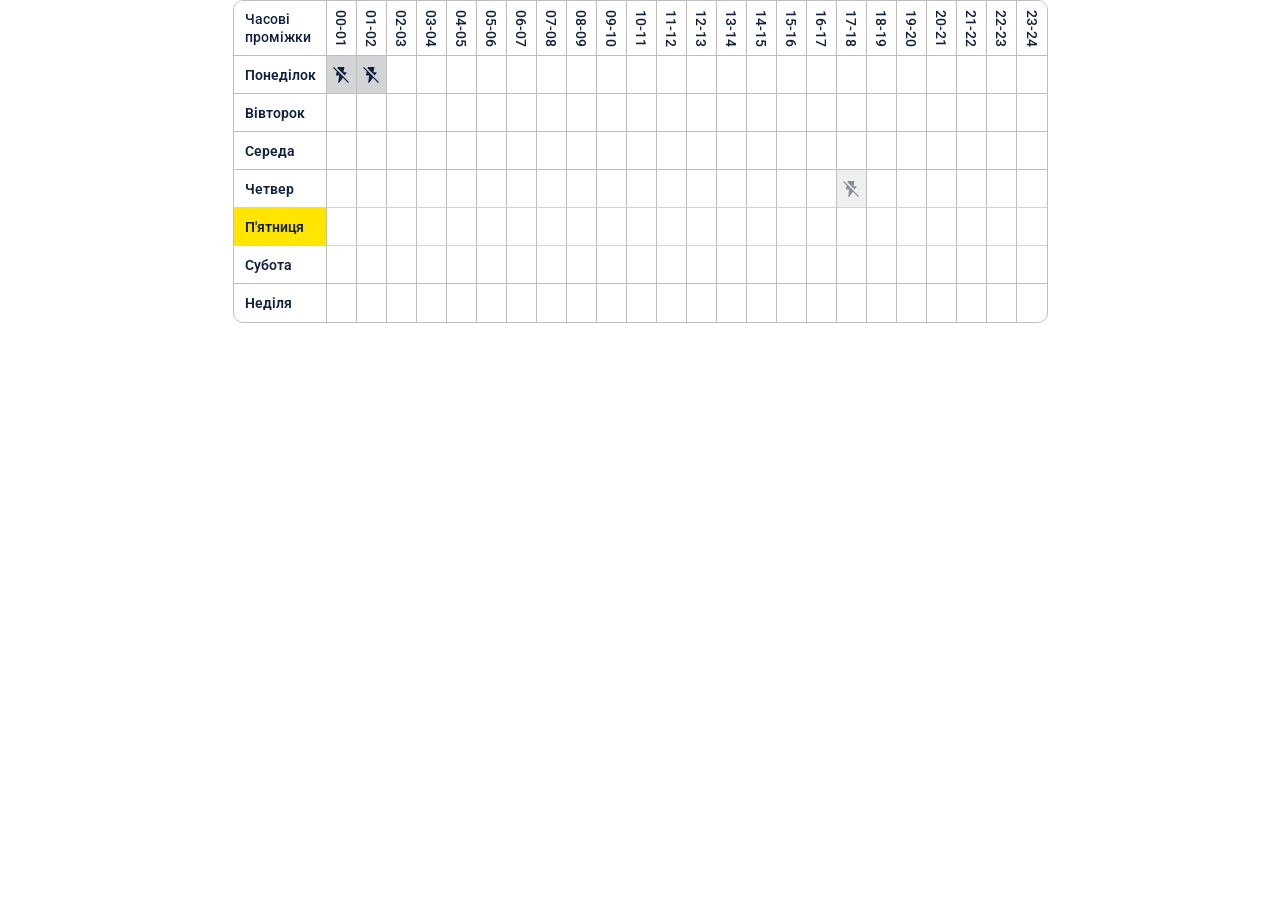
<file: index.html>
<!DOCTYPE html>
<html lang="en">
<head>
    <meta charset="UTF-8">
    <meta name="viewport" content="width=device-width, initial-scale=1.0">
    <link rel="preconnect" href="https://fonts.googleapis.com">
    <link rel="preconnect" href="https://fonts.gstatic.com" crossorigin>
    <link href="https://fonts.googleapis.com/css2?family=Google+Sans:ital,opsz,wght@0,17..18,400..700;1,17..18,400..700&family=Roboto:ital,wght@0,100..900;1,100..900&display=swap" rel="stylesheet">
    <link href="./table.css" rel="stylesheet">
    <title>table</title>
</head>
<body>
<section class="discon_schedule schedule-desktop">
    <div class="discon-schedule-interact notranslate" translate="no">
        <div class="discon-schedule-table active" tabindex="100">
            <table>
                <thead>
                    <tr><th colspan="2"><div class="head-time">Часові<br>проміжки</div></th>
                        <th scope="col" id="3001"><div>00-01</div></th>
                        <th scope="col" id="3002"><div>01-02</div></th>
                        <th scope="col" id="3003"><div>02-03</div></th>
                        <th scope="col" id="3004"><div>03-04</div></th>
                        <th scope="col" id="3005"><div>04-05</div></th>
                        <th scope="col" id="3006"><div>05-06</div></th>
                        <th scope="col" id="3007"><div>06-07</div></th>
                        <th scope="col" id="3008"><div>07-08</div></th>
                        <th scope="col" id="3009"><div>08-09</div></th>
                        <th scope="col" id="3010"><div>09-10</div></th>
                        <th scope="col" id="3011"><div>10-11</div></th>
                        <th scope="col" id="3012"><div>11-12</div></th>
                        <th scope="col" id="3013"><div>12-13</div></th>
                        <th scope="col" id="3014"><div>13-14</div></th>
                        <th scope="col" id="3015"><div>14-15</div></th>
                        <th scope="col" id="3016"><div>15-16</div></th>
                        <th scope="col" id="3017"><div>16-17</div></th>
                        <th scope="col" id="3018"><div>17-18</div></th>
                        <th scope="col" id="3019"><div>18-19</div></th>
                        <th scope="col" id="3020"><div>19-20</div></th>
                        <th scope="col" id="3021"><div>20-21</div></th>
                        <th scope="col" id="3022"><div>21-22</div></th>
                        <th scope="col" id="3023"><div>22-23</div></th>
                        <th scope="col" id="3024"><div>23-24</div></th>
                    </tr>
                </thead>
                <tbody>
                    <tr id="1001">
                        <td colspan="2" id="2001"><div>Понеділок</div></td>
                        <td id="1"></td>
                        <td id="2"></td>
                        <td id="3"></td>
                        <td id="4"></td>
                        <td id="5"></td>
                        <td id="6"></td>
                        <td id="7"></td>
                        <td id="8"></td>
                        <td id="9"></td>
                        <td id="10"></td>
                        <td id="11"></td>
                        <td id="12"></td>
                        <td id="13"></td>
                        <td id="14"></td>
                        <td id="15"></td>
                        <td id="16"></td>
                        <td id="17"></td>
                        <td id="18"></td>
                        <td id="19"></td>
                        <td id="20"></td>
                        <td id="21"></td>
                        <td id="22"></td>
                        <td id="23"></td>
                        <td id="24"></td>
                    </tr>
                    <tr id="1002">
                        <td colspan="2" id="2002"><div>Вівторок</div></td>
                        <td id="25"></td>
                        <td id="26"></td>
                        <td id="27"></td>
                        <td id="28"></td>
                        <td id="29"></td>
                        <td id="30"></td>
                        <td id="31"></td>
                        <td id="32"></td>
                        <td id="33"></td>
                        <td id="34"></td>
                        <td id="35"></td>
                        <td id="36"></td>
                        <td id="37"></td>
                        <td id="38"></td>
                        <td id="39"></td>
                        <td id="40"></td>
                        <td id="41"></td>
                        <td id="42"></td>
                        <td id="43"></td>
                        <td id="44"></td>
                        <td id="45"></td>
                        <td id="46"></td>
                        <td id="47"></td>
                        <td id="48"></td>
                    </tr>
                    <tr id="1003">
                        <td colspan="2" id="2003"><div>Середа</div></td>
                        <td id="49"></td>
                        <td id="50"></td>
                        <td id="51"></td>
                        <td id="52"></td>
                        <td id="53"></td>
                        <td id="54"></td>
                        <td id="55"></td>
                        <td id="56"></td>
                        <td id="57"></td>
                        <td id="58"></td>
                        <td id="59"></td>
                        <td id="60"></td>
                        <td id="61"></td>
                        <td id="62"></td>
                        <td id="63"></td>
                        <td id="64"></td>
                        <td id="65"></td>
                        <td id="66"></td>
                        <td id="67"></td>
                        <td id="68"></td>
                        <td id="69"></td>
                        <td id="70"></td>
                        <td id="71"></td>
                        <td id="72"></td>
                    </tr>
                    <tr id="1004">
                        <td colspan="2" id="2004"><div>Четвер</div></td>
                        <td id="73"></td>
                        <td id="74"></td>
                        <td id="75"></td>
                        <td id="76"></td>
                        <td id="77"></td>
                        <td id="78"></td>
                        <td id="79"></td>
                        <td id="80"></td>
                        <td id="81"></td>
                        <td id="82"></td>
                        <td id="83"></td>
                        <td id="84"></td>
                        <td id="85"></td>
                        <td id="86"></td>
                        <td id="87"></td>
                        <td id="88"></td>
                        <td id="89"></td>
                        <td id="90"></td>
                        <td id="91"></td>
                        <td id="92"></td>
                        <td id="93"></td>
                        <td id="94"></td>
                        <td id="95"></td>
                        <td id="96"></td>
                    </tr>
                    <tr id="1005">
                        <td colspan="2" id="2005"><div>П'ятниця</div></td>
                        <td id="97"></td>
                        <td id="98"></td>
                        <td id="99"></td>
                        <td id="100"></td>
                        <td id="101"></td>
                        <td id="102"></td>
                        <td id="103"></td>
                        <td id="104"></td>
                        <td id="105"></td>
                        <td id="106"></td>
                        <td id="107"></td>
                        <td id="108"></td>
                        <td id="109"></td>
                        <td id="110"></td>
                        <td id="111"></td>
                        <td id="112"></td>
                        <td id="113"></td>
                        <td id="114"></td>
                        <td id="115"></td>
                        <td id="116"></td>
                        <td id="117"></td>
                        <td id="118"></td>
                        <td id="119"></td>
                        <td id="120"></td>
                    </tr>
                    <tr id="1006">
                        <td colspan="2" id="2006"><div>Субота</div></td>
                        <td id="121"></td>
                        <td id="122"></td>
                        <td id="123"></td>
                        <td id="124"></td>
                        <td id="125"></td>
                        <td id="126"></td>
                        <td id="127"></td>
                        <td id="128"></td>
                        <td id="129"></td>
                        <td id="130"></td>
                        <td id="131"></td>
                        <td id="132"></td>
                        <td id="133"></td>
                        <td id="134"></td>
                        <td id="135"></td>
                        <td id="136"></td>
                        <td id="137"></td>
                        <td id="138"></td>
                        <td id="139"></td>
                        <td id="140"></td>
                        <td id="141"></td>
                        <td id="142"></td>
                        <td id="143"></td>
                        <td id="144"></td>
                    </tr>
                    <tr id="1007">
                        <td colspan="2" id="2007"><div>Неділя</div></td>
                        <td id="145"></td>
                        <td id="146"></td>
                        <td id="147"></td>
                        <td id="148"></td>
                        <td id="149"></td>
                        <td id="150"></td>
                        <td id="151"></td>
                        <td id="152"></td>
                        <td id="153"></td>
                        <td id="154"></td>
                        <td id="155"></td>
                        <td id="156"></td>
                        <td id="157"></td>
                        <td id="158"></td>
                        <td id="159"></td>
                        <td id="160"></td>
                        <td id="161"></td>
                        <td id="162"></td>
                        <td id="163"></td>
                        <td id="164"></td>
                        <td id="165"></td>
                        <td id="166"></td>
                        <td id="167"></td>
                        <td id="168"></td>
                    </tr>
                </tbody>
            </table>
        </div>
        <script src="./snake.js"></script>
        <script src="./day.js"></script>
    </body>
</html>
</file>
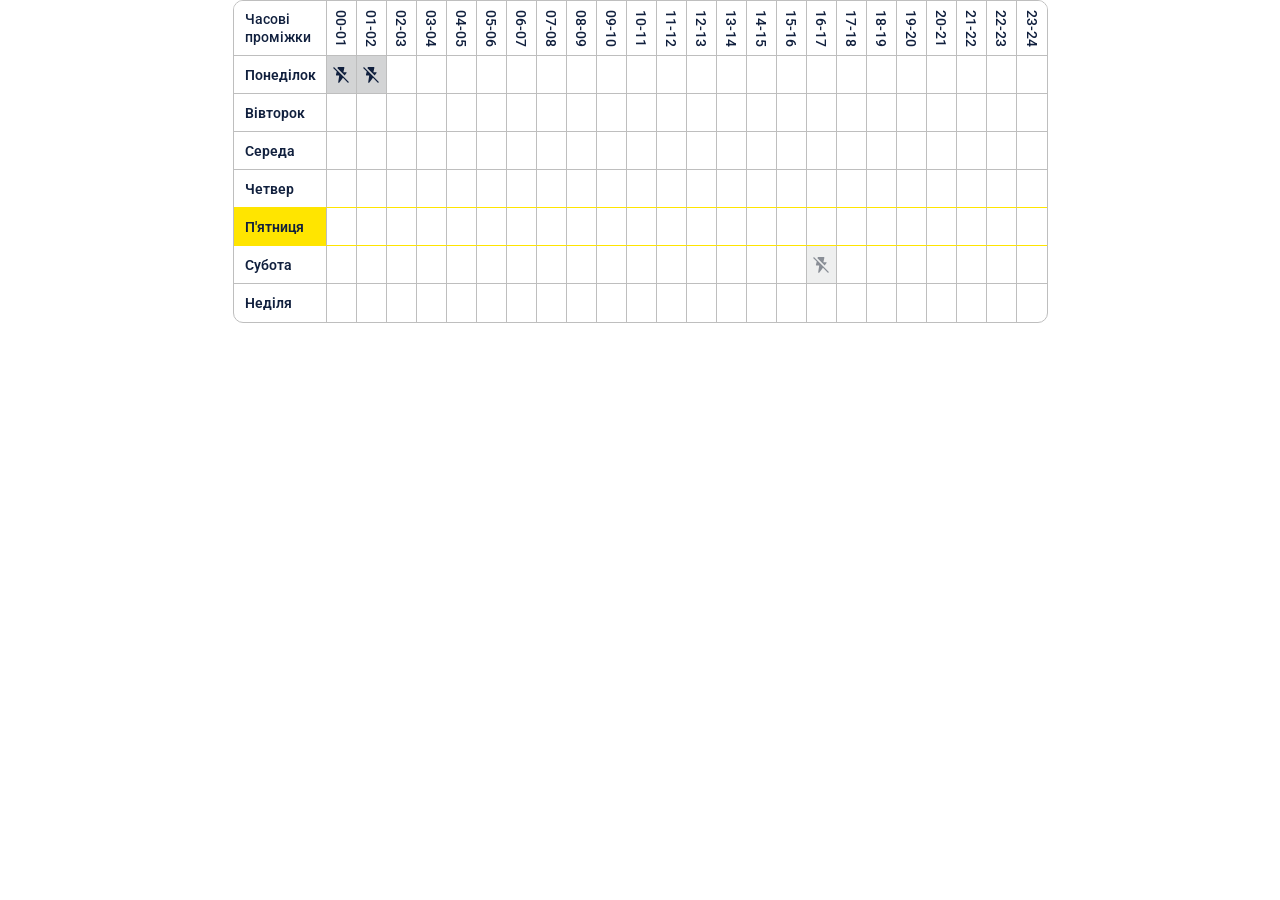
<file: widget/index.html>
<!DOCTYPE html>
<html lang="en">
<head>
    <meta charset="UTF-8">
    <meta name="viewport" content="width=device-width, initial-scale=1.0">
    <link rel="preconnect" href="https://fonts.googleapis.com">
    <link rel="preconnect" href="https://fonts.gstatic.com" crossorigin>
    <link href="https://fonts.googleapis.com/css2?family=Google+Sans:ital,opsz,wght@0,17..18,400..700;1,17..18,400..700&family=Roboto:ital,wght@0,100..900;1,100..900&display=swap" rel="stylesheet">
    <link href="./table.css" rel="stylesheet">
    <title>table</title>
</head>
<body>
<section class="discon_schedule schedule-desktop">
    <div class="discon-schedule-interact notranslate" translate="no">
        <div class="discon-schedule-table active" tabindex="100">
            <table>
                <thead>
                    <tr><th colspan="2"><div class="head-time">Часові<br>проміжки</div></th>
                        <th scope="col" id="3001"><div>00-01</div></th>
                        <th scope="col" id="3002"><div>01-02</div></th>
                        <th scope="col" id="3003"><div>02-03</div></th>
                        <th scope="col" id="3004"><div>03-04</div></th>
                        <th scope="col" id="3005"><div>04-05</div></th>
                        <th scope="col" id="3006"><div>05-06</div></th>
                        <th scope="col" id="3007"><div>06-07</div></th>
                        <th scope="col" id="3008"><div>07-08</div></th>
                        <th scope="col" id="3009"><div>08-09</div></th>
                        <th scope="col" id="3010"><div>09-10</div></th>
                        <th scope="col" id="3011"><div>10-11</div></th>
                        <th scope="col" id="3012"><div>11-12</div></th>
                        <th scope="col" id="3013"><div>12-13</div></th>
                        <th scope="col" id="3014"><div>13-14</div></th>
                        <th scope="col" id="3015"><div>14-15</div></th>
                        <th scope="col" id="3016"><div>15-16</div></th>
                        <th scope="col" id="3017"><div>16-17</div></th>
                        <th scope="col" id="3018"><div>17-18</div></th>
                        <th scope="col" id="3019"><div>18-19</div></th>
                        <th scope="col" id="3020"><div>19-20</div></th>
                        <th scope="col" id="3021"><div>20-21</div></th>
                        <th scope="col" id="3022"><div>21-22</div></th>
                        <th scope="col" id="3023"><div>22-23</div></th>
                        <th scope="col" id="3024"><div>23-24</div></th>
                    </tr>
                </thead>
                <tbody>
                    <tr id="1001">
                        <td colspan="2" id="2001"><div>Понеділок</div></td>
                        <td id="1"></td>
                        <td id="2"></td>
                        <td id="3"></td>
                        <td id="4"></td>
                        <td id="5"></td>
                        <td id="6"></td>
                        <td id="7"></td>
                        <td id="8"></td>
                        <td id="9"></td>
                        <td id="10"></td>
                        <td id="11"></td>
                        <td id="12"></td>
                        <td id="13"></td>
                        <td id="14"></td>
                        <td id="15"></td>
                        <td id="16"></td>
                        <td id="17"></td>
                        <td id="18"></td>
                        <td id="19"></td>
                        <td id="20"></td>
                        <td id="21"></td>
                        <td id="22"></td>
                        <td id="23"></td>
                        <td id="24"></td>
                    </tr>
                    <tr id="1002">
                        <td colspan="2" id="2002"><div>Вівторок</div></td>
                        <td id="25"></td>
                        <td id="26"></td>
                        <td id="27"></td>
                        <td id="28"></td>
                        <td id="29"></td>
                        <td id="30"></td>
                        <td id="31"></td>
                        <td id="32"></td>
                        <td id="33"></td>
                        <td id="34"></td>
                        <td id="35"></td>
                        <td id="36"></td>
                        <td id="37"></td>
                        <td id="38"></td>
                        <td id="39"></td>
                        <td id="40"></td>
                        <td id="41"></td>
                        <td id="42"></td>
                        <td id="43"></td>
                        <td id="44"></td>
                        <td id="45"></td>
                        <td id="46"></td>
                        <td id="47"></td>
                        <td id="48"></td>
                    </tr>
                    <tr id="1003">
                        <td colspan="2" id="2003"><div>Середа</div></td>
                        <td id="49"></td>
                        <td id="50"></td>
                        <td id="51"></td>
                        <td id="52"></td>
                        <td id="53"></td>
                        <td id="54"></td>
                        <td id="55"></td>
                        <td id="56"></td>
                        <td id="57"></td>
                        <td id="58"></td>
                        <td id="59"></td>
                        <td id="60"></td>
                        <td id="61"></td>
                        <td id="62"></td>
                        <td id="63"></td>
                        <td id="64"></td>
                        <td id="65"></td>
                        <td id="66"></td>
                        <td id="67"></td>
                        <td id="68"></td>
                        <td id="69"></td>
                        <td id="70"></td>
                        <td id="71"></td>
                        <td id="72"></td>
                    </tr>
                    <tr id="1004">
                        <td colspan="2" id="2004"><div>Четвер</div></td>
                        <td id="73"></td>
                        <td id="74"></td>
                        <td id="75"></td>
                        <td id="76"></td>
                        <td id="77"></td>
                        <td id="78"></td>
                        <td id="79"></td>
                        <td id="80"></td>
                        <td id="81"></td>
                        <td id="82"></td>
                        <td id="83"></td>
                        <td id="84"></td>
                        <td id="85"></td>
                        <td id="86"></td>
                        <td id="87"></td>
                        <td id="88"></td>
                        <td id="89"></td>
                        <td id="90"></td>
                        <td id="91"></td>
                        <td id="92"></td>
                        <td id="93"></td>
                        <td id="94"></td>
                        <td id="95"></td>
                        <td id="96"></td>
                    </tr>
                    <tr id="1005">
                        <td colspan="2" id="2005"><div>П'ятниця</div></td>
                        <td id="97"></td>
                        <td id="98"></td>
                        <td id="99"></td>
                        <td id="100"></td>
                        <td id="101"></td>
                        <td id="102"></td>
                        <td id="103"></td>
                        <td id="104"></td>
                        <td id="105"></td>
                        <td id="106"></td>
                        <td id="107"></td>
                        <td id="108"></td>
                        <td id="109"></td>
                        <td id="110"></td>
                        <td id="111"></td>
                        <td id="112"></td>
                        <td id="113"></td>
                        <td id="114"></td>
                        <td id="115"></td>
                        <td id="116"></td>
                        <td id="117"></td>
                        <td id="118"></td>
                        <td id="119"></td>
                        <td id="120"></td>
                    </tr>
                    <tr id="1006">
                        <td colspan="2" id="2006"><div>Субота</div></td>
                        <td id="121"></td>
                        <td id="122"></td>
                        <td id="123"></td>
                        <td id="124"></td>
                        <td id="125"></td>
                        <td id="126"></td>
                        <td id="127"></td>
                        <td id="128"></td>
                        <td id="129"></td>
                        <td id="130"></td>
                        <td id="131"></td>
                        <td id="132"></td>
                        <td id="133"></td>
                        <td id="134"></td>
                        <td id="135"></td>
                        <td id="136"></td>
                        <td id="137"></td>
                        <td id="138"></td>
                        <td id="139"></td>
                        <td id="140"></td>
                        <td id="141"></td>
                        <td id="142"></td>
                        <td id="143"></td>
                        <td id="144"></td>
                    </tr>
                    <tr id="1007">
                        <td colspan="2" id="2007"><div>Неділя</div></td>
                        <td id="145"></td>
                        <td id="146"></td>
                        <td id="147"></td>
                        <td id="148"></td>
                        <td id="149"></td>
                        <td id="150"></td>
                        <td id="151"></td>
                        <td id="152"></td>
                        <td id="153"></td>
                        <td id="154"></td>
                        <td id="155"></td>
                        <td id="156"></td>
                        <td id="157"></td>
                        <td id="158"></td>
                        <td id="159"></td>
                        <td id="160"></td>
                        <td id="161"></td>
                        <td id="162"></td>
                        <td id="163"></td>
                        <td id="164"></td>
                        <td id="165"></td>
                        <td id="166"></td>
                        <td id="167"></td>
                        <td id="168"></td>
                    </tr>
                </tbody>
            </table>
        </div>
        <script src="./snake.js"></script>
        <script src="./day.js"></script>
        <!-- created by FadelyLab -->
    </body>
</html>
</file>
<file: table.css>
body {
    margin: 0
}

table {
    border-collapse: collapse;
    border-spacing: 0;
    width: 100%;
    border-radius: 10px 10px 0 0
}

body,html {
    height: 100%;
    font-family: "Roboto-Regular",Arial,sans-serif;
    font-size: 17px;
    line-height: 1.3;
    color: #5a636b
}

body.overflow-hidden,table {
    overflow: hidden
}

* {
    -webkit-box-sizing: border-box;
    box-sizing: border-box
}

section.discon_schedule .discon-schedule-interact {
    margin-left: 35px;
    max-width: 815px;
    width: 815px
}

section.discon_schedule .discon-schedule-interact .discon-fact-table table,section.discon_schedule .discon-schedule-interact .discon-schedule-table table {
    min-width: 280px;
    border: 1px solid #bebebe;
    border-collapse: inherit;
    border-radius: 10px!important
}

section.discon_schedule .discon-schedule-interact .discon-fact-table table td[colspan="2"],section.discon_schedule .discon-schedule-interact .discon-fact-table table th[colspan="2"],section.discon_schedule .discon-schedule-interact .discon-schedule-table table td[colspan="2"],section.discon_schedule .discon-schedule-interact .discon-schedule-table table th[colspan="2"] {
    width: 92px;
    padding: 9px 11px
}

section.discon_schedule .discon-schedule-interact .discon-fact-table table td[colspan="2"] div,section.discon_schedule .discon-schedule-interact .discon-fact-table table th[colspan="2"] div,section.discon_schedule .discon-schedule-interact .discon-schedule-table table td[colspan="2"] div,section.discon_schedule .discon-schedule-interact .discon-schedule-table table th[colspan="2"] div {
    width: -webkit-max-content;
    width: -moz-max-content;
    width: max-content;
    display: inline-block
}

@media (max-width: 845px) {
    section.discon_schedule .discon-schedule-interact .discon-fact-table table td[colspan="2"],section.discon_schedule .discon-schedule-interact .discon-fact-table table th[colspan="2"],section.discon_schedule .discon-schedule-interact .discon-schedule-table table td[colspan="2"],section.discon_schedule .discon-schedule-interact .discon-schedule-table table th[colspan="2"] {
        padding:7px;
        width: 55px;
        font-size: 12px
    }
}

section.discon_schedule .discon-schedule-interact .discon-fact-table table td,section.discon_schedule .discon-schedule-interact .discon-schedule-table table td {
    border-right: 1px solid #bebebe;
    height: 38px!important;
    padding: 11px 7px;
    font-size: 14px;
    font-weight: 700
}

section.discon_schedule .discon-schedule-interact .discon-fact-table table td:last-child,section.discon_schedule .discon-schedule-interact .discon-schedule-table table td:last-child {
    border-right: none;
    height: 30px!important
}

section.discon_schedule .discon-schedule-interact .discon-fact-table table th,section.discon_schedule .discon-schedule-interact .discon-schedule-table table th {
    border-left: 0;
    border-top: 0;
    border-right: 1px solid #bebebe;
    border-bottom: 1px solid #bebebe
}

section.discon_schedule .discon-schedule-interact .discon-fact-table table tbody tr td.yesterday-cell+td:last-child,section.discon_schedule .discon-schedule-interact .discon-fact-table table th:last-child,section.discon_schedule .discon-schedule-interact .discon-schedule-table table tbody tr td.yesterday-cell+td:last-child,section.discon_schedule .discon-schedule-interact .discon-schedule-table table th:last-child {
    border-right: none!important
}

section.discon_schedule .discon-schedule-interact .discon-fact-table table thead tr th,section.discon_schedule .discon-schedule-interact .discon-schedule-table table thead tr th {
    background-color: #fff!important;
    font-family: "Roboto",serif;
    font-size: 14px;
    vertical-align: middle;
    font-weight: 500;
    text-align: left;
    color: #11203e;
    max-width: 30px;
    padding: 0
}

section.discon_schedule .discon-schedule-interact .discon-fact-table table thead tr th div,section.discon_schedule .discon-schedule-interact .discon-schedule-table table thead tr th div {
    display: -webkit-box;
    display: -ms-flexbox;
    display: flex;
    -webkit-box-align: center;
    -ms-flex-align: center;
    align-items: center;
    width: 100%;
    -webkit-writing-mode: vertical-rl;
    -ms-writing-mode: tb-rl;
    writing-mode: vertical-rl;
    -webkit-box-pack: center;
    -ms-flex-pack: center;
    justify-content: center
}

@media (max-width: 845px) {
    section.discon_schedule .discon-schedule-interact .discon-fact-table table thead tr th div,section.discon_schedule .discon-schedule-interact .discon-schedule-table table thead tr th div {
        -webkit-writing-mode:initial;
        -ms-writing-mode: initial;
        writing-mode: initial
    }
}

section.discon_schedule .discon-schedule-interact .discon-fact-table table thead tr th[colspan],section.discon_schedule .discon-schedule-interact .discon-schedule-table table thead tr th[colspan] {
    max-width: 92px;
    border-left: 0!important;
    font-weight: 500
}

@media (max-width: 845px) {
    section.discon_schedule .discon-schedule-interact .discon-fact-table table thead tr th,section.discon_schedule .discon-schedule-interact .discon-schedule-table table thead tr th {
        font-size:12px;
        width: 92px
    }

    section.discon_schedule .discon-schedule-interact .discon-fact-table table thead tr,section.discon_schedule .discon-schedule-interact .discon-schedule-table table thead tr {
        height: 40px
    }
}

section.discon_schedule .discon-schedule-interact .discon-fact-table table .head-time,section.discon_schedule .discon-schedule-interact .discon-schedule-table table .head-time {
    -webkit-writing-mode: horizontal-tb;
    -ms-writing-mode: lr-tb;
    writing-mode: horizontal-tb
}

@media (max-width: 845px) {
    section.discon_schedule .discon-schedule-interact .discon-fact-table table .head-time,section.discon_schedule .discon-schedule-interact .discon-schedule-table table .head-time {
        -webkit-box-align:center;
        -ms-flex-align: center;
        align-items: center;
        width: 100%!important;
        display: -webkit-box!important;
        display: -ms-flexbox!important;
        display: flex!important
    }
}

section.discon_schedule .discon-schedule-interact .discon-fact-table table tbody tr td,section.discon_schedule .discon-schedule-interact .discon-schedule-table table tbody tr td {
    font-family: "Roboto",serif;
    font-size: 14px;
    font-weight: 500;
    vertical-align: middle;
    text-align: center;
    color: #001018;
    width: 92px!important;
    max-width: 30px;
    border-bottom: 1px solid #bebebe
}

section.discon_schedule .discon-schedule-interact .discon-fact-table table tbody tr td[colspan],section.discon_schedule .discon-schedule-interact .discon-schedule-table table tbody tr td[colspan] {
    max-width: 92px;
    text-align: left;
    min-width: 70px;
    color: #11203e
}

@media (max-width: 845px) {
    section.discon_schedule .discon-schedule-interact .discon-fact-table table tbody tr td[colspan],section.discon_schedule .discon-schedule-interact .discon-schedule-table table tbody tr td[colspan] {
        text-align:center
    }
}

@media (max-width: 845px) {
    section.discon_schedule .discon-schedule-interact .discon-fact-table table tbody tr td,section.discon_schedule .discon-schedule-interact .discon-schedule-table table tbody tr td {
        line-height:12px;
        max-width: 92px;
        height: 30px!important
    }
}

section.discon_schedule .discon-schedule-interact .discon-fact-table table tbody tr td.current-day,section.discon_schedule .discon-schedule-interact .discon-schedule-table table tbody tr td.current-day {
    background-color: #ffe500
}

section.discon_schedule .discon-schedule-interact .discon-fact-table table tbody tr.yesterday-row td,section.discon_schedule .discon-schedule-interact .discon-fact-table table tbody tr.yesterday-row+tr td,section.discon_schedule .discon-schedule-interact .discon-schedule-table table tbody tr.yesterday-row td,section.discon_schedule .discon-schedule-interact .discon-schedule-table table tbody tr.yesterday-row+tr td {
    border-bottom: 1px solid #ffe500
}

section.discon_schedule .discon-schedule-interact .discon-fact-table table tbody tr.monday-row td,section.discon_schedule .discon-schedule-interact .discon-schedule-table table tbody tr.monday-row td {
    border-bottom: 1px solid #ffe500!important
}
section.discon_schedule .discon-schedule-interact .discon-fact-table table thead tr th.monday-th-day,section.discon_schedule .discon-schedule-interact .discon-schedule-table table thead tr th.monday-th-day {
    border-bottom: 1px solid #ffe500!important
}

section.discon_schedule .discon-schedule-interact .discon-fact-table table tbody tr:last-child td,section.discon_schedule .discon-schedule-interact .discon-schedule-table table tbody tr:last-child td {
    border-bottom: none!important
}

@media (max-width: 845px) {
    section.discon_schedule .discon-schedule-interact .discon-schedule-table table thead tr th {
        font-weight:600
    }
}

section.discon_schedule .discon-schedule-interact #discon-fact .discon-fact-table .cell-first-half:before,section.discon_schedule .discon-schedule-interact #discon-fact .discon-fact-table .cell-second-half:before {
    background-color: #d3d4d5!important;
    background-image: url(./elec-off.svg)!important
}

@media (max-width: 1420px) {
    section.discon_schedule .discon-schedule-interact {
        margin:auto
    }
}

@media (max-width: 845px) {
    section.discon_schedule .discon-schedule-interact {
        width:100%
    }

    section.discon_schedule .discon-fact {
        margin-top: 40px
    }
}

section.discon_schedule .discon-fact-legend .legend-item div.maybe-schedulled {
    background-color: rgba(204,206,207,.33);
    background-image: url(./elec-maybe.svg)
}

section.discon_schedule .cell-scheduled,section.discon_schedule .cell-scheduled-maybe {
    background-color: #d3d4d5;
    background-image: url(./elec-off.svg);
    background-repeat: no-repeat;
    background-position: center;
    background-size: 16px 16px
}

section.discon_schedule #discon-fact .cell-first-half:before,section.discon_schedule #discon-fact .cell-second-half:before,section.discon_schedule #legendarium-table .cell-first-half:before,section.discon_schedule #legendarium-table .cell-second-half:before,section.discon_schedule #tableRenderElem .cell-first-half:before,section.discon_schedule #tableRenderElem .cell-second-half:before,section.discon_schedule .cell-scheduled-maybe {
    background-color: #eeefef;
    background-image: url(./elec-maybe.svg)
}

section.discon_schedule .cell-first-half,section.discon_schedule .cell-second-half {
    background-image: url(./elec-on.svg);
    background-repeat: no-repeat;
    background-position: center;
    background-size: 16px 16px;
    position: relative
}

section.discon_schedule.schedule-desktop .discon-schedule-interact .discon-schedule-table table td[colspan] {
    font-weight: 600
}
</file>
<file: widget/table.css>
body {
    margin: 0
}

table {
    border-collapse: collapse;
    border-spacing: 0;
    width: 100%;
    border-radius: 10px 10px 0 0
}

body,html {
    height: 100%;
    font-family: "Roboto-Regular",Arial,sans-serif;
    font-size: 17px;
    line-height: 1.3;
    color: #5a636b
}

body.overflow-hidden,table {
    overflow: hidden
}

* {
    -webkit-box-sizing: border-box;
    box-sizing: border-box
}

section.discon_schedule .discon-schedule-interact {
    margin-left: 35px;
    max-width: 815px;
    width: 815px
}

section.discon_schedule .discon-schedule-interact .discon-fact-table table,section.discon_schedule .discon-schedule-interact .discon-schedule-table table {
    min-width: 280px;
    border: 1px solid #bebebe;
    border-collapse: inherit;
    border-radius: 10px!important
}

section.discon_schedule .discon-schedule-interact .discon-fact-table table td[colspan="2"],section.discon_schedule .discon-schedule-interact .discon-fact-table table th[colspan="2"],section.discon_schedule .discon-schedule-interact .discon-schedule-table table td[colspan="2"],section.discon_schedule .discon-schedule-interact .discon-schedule-table table th[colspan="2"] {
    width: 92px;
    padding: 9px 11px
}

section.discon_schedule .discon-schedule-interact .discon-fact-table table td[colspan="2"] div,section.discon_schedule .discon-schedule-interact .discon-fact-table table th[colspan="2"] div,section.discon_schedule .discon-schedule-interact .discon-schedule-table table td[colspan="2"] div,section.discon_schedule .discon-schedule-interact .discon-schedule-table table th[colspan="2"] div {
    width: -webkit-max-content;
    width: -moz-max-content;
    width: max-content;
    display: inline-block
}

@media (max-width: 845px) {
    section.discon_schedule .discon-schedule-interact .discon-fact-table table td[colspan="2"],section.discon_schedule .discon-schedule-interact .discon-fact-table table th[colspan="2"],section.discon_schedule .discon-schedule-interact .discon-schedule-table table td[colspan="2"],section.discon_schedule .discon-schedule-interact .discon-schedule-table table th[colspan="2"] {
        padding:7px;
        width: 55px;
        font-size: 12px
    }
}

section.discon_schedule .discon-schedule-interact .discon-fact-table table td,section.discon_schedule .discon-schedule-interact .discon-schedule-table table td {
    border-right: 1px solid #bebebe;
    height: 38px!important;
    padding: 11px 7px;
    font-size: 14px;
    font-weight: 700
}

section.discon_schedule .discon-schedule-interact .discon-fact-table table td:last-child,section.discon_schedule .discon-schedule-interact .discon-schedule-table table td:last-child {
    border-right: none;
    height: 30px!important
}

section.discon_schedule .discon-schedule-interact .discon-fact-table table th,section.discon_schedule .discon-schedule-interact .discon-schedule-table table th {
    border-left: 0;
    border-top: 0;
    border-right: 1px solid #bebebe;
    border-bottom: 1px solid #bebebe
}

section.discon_schedule .discon-schedule-interact .discon-fact-table table tbody tr td.yesterday-cell+td:last-child,section.discon_schedule .discon-schedule-interact .discon-fact-table table th:last-child,section.discon_schedule .discon-schedule-interact .discon-schedule-table table tbody tr td.yesterday-cell+td:last-child,section.discon_schedule .discon-schedule-interact .discon-schedule-table table th:last-child {
    border-right: none!important
}

section.discon_schedule .discon-schedule-interact .discon-fact-table table thead tr th,section.discon_schedule .discon-schedule-interact .discon-schedule-table table thead tr th {
    background-color: #fff!important;
    font-family: "Roboto",serif;
    font-size: 14px;
    vertical-align: middle;
    font-weight: 500;
    text-align: left;
    color: #11203e;
    max-width: 30px;
    padding: 0;
}

section.discon_schedule .discon-schedule-interact .discon-fact-table table thead tr th div,section.discon_schedule .discon-schedule-interact .discon-schedule-table table thead tr th div {
    display: -webkit-box;
    display: -ms-flexbox;
    display: flex;
    -webkit-box-align: center;
    -ms-flex-align: center;
    align-items: center;
    width: 100%;
    -webkit-writing-mode: vertical-rl;
    -ms-writing-mode: tb-rl;
    writing-mode: vertical-rl;
    -webkit-box-pack: center;
    -ms-flex-pack: center;
    justify-content: center
}

@media (max-width: 845px) {
    section.discon_schedule .discon-schedule-interact .discon-fact-table table thead tr th div,section.discon_schedule .discon-schedule-interact .discon-schedule-table table thead tr th div {
        -webkit-writing-mode:initial;
        -ms-writing-mode: initial;
        writing-mode: initial
    }
}

section.discon_schedule .discon-schedule-interact .discon-fact-table table thead tr th[colspan],section.discon_schedule .discon-schedule-interact .discon-schedule-table table thead tr th[colspan] {
    max-width: 92px;
    border-left: 0!important;
    font-weight: 500
}

@media (max-width: 845px) {
    section.discon_schedule .discon-schedule-interact .discon-fact-table table thead tr th,section.discon_schedule .discon-schedule-interact .discon-schedule-table table thead tr th {
        font-size:12px;
        width: 92px
    }

    section.discon_schedule .discon-schedule-interact .discon-fact-table table thead tr,section.discon_schedule .discon-schedule-interact .discon-schedule-table table thead tr {
        height: 40px
    }
}

section.discon_schedule .discon-schedule-interact .discon-fact-table table .head-time,section.discon_schedule .discon-schedule-interact .discon-schedule-table table .head-time {
    -webkit-writing-mode: horizontal-tb;
    -ms-writing-mode: lr-tb;
    writing-mode: horizontal-tb
}

@media (max-width: 845px) {
    section.discon_schedule .discon-schedule-interact .discon-fact-table table .head-time,section.discon_schedule .discon-schedule-interact .discon-schedule-table table .head-time {
        -webkit-box-align:center;
        -ms-flex-align: center;
        align-items: center;
        width: 100%!important;
        display: -webkit-box!important;
        display: -ms-flexbox!important;
        display: flex!important
    }
}

section.discon_schedule .discon-schedule-interact .discon-fact-table table tbody tr td,section.discon_schedule .discon-schedule-interact .discon-schedule-table table tbody tr td {
    font-family: "Roboto",serif;
    font-size: 14px;
    font-weight: 500;
    vertical-align: middle;
    text-align: center;
    color: #001018;
    width: 92px!important;
    max-width: 30px;
    border-bottom: 1px solid #bebebe;
}

section.discon_schedule .discon-schedule-interact .discon-fact-table table tbody tr td[colspan],section.discon_schedule .discon-schedule-interact .discon-schedule-table table tbody tr td[colspan] {
    max-width: 92px;
    text-align: left;
    min-width: 70px;
    color: #11203e;
}

@media (max-width: 845px) {
    section.discon_schedule .discon-schedule-interact .discon-fact-table table tbody tr td[colspan],section.discon_schedule .discon-schedule-interact .discon-schedule-table table tbody tr td[colspan] {
        text-align:center;
    }
}

@media (max-width: 845px) {
    section.discon_schedule .discon-schedule-interact .discon-fact-table table tbody tr td,section.discon_schedule .discon-schedule-interact .discon-schedule-table table tbody tr td {
        line-height:12px;
        max-width: 92px;
        height: 30px!important;
    }
}

section.discon_schedule .discon-schedule-interact .discon-fact-table table tbody tr td.current-day,section.discon_schedule .discon-schedule-interact .discon-schedule-table table tbody tr td.current-day {
    background-color: #ffe500
}

section.discon_schedule .discon-schedule-interact .discon-fact-table table tbody tr.yesterday-row td,section.discon_schedule .discon-schedule-interact .discon-fact-table table tbody tr.yesterday-row+tr td,section.discon_schedule .discon-schedule-interact .discon-schedule-table table tbody tr.yesterday-row td,section.discon_schedule .discon-schedule-interact .discon-schedule-table table tbody tr.yesterday-row+tr td {
    border-bottom: 1px solid #ffe500
}

section.discon_schedule .discon-schedule-interact .discon-fact-table table tbody tr.monday-row td,section.discon_schedule .discon-schedule-interact .discon-schedule-table table tbody tr.monday-row td {
    border-bottom: 1px solid #ffe500!important;
}
section.discon_schedule .discon-schedule-interact .discon-fact-table table thead tr th.monday-th-day,section.discon_schedule .discon-schedule-interact .discon-schedule-table table thead tr th.monday-th-day {
    border-bottom: 1px solid #ffe500!important;
}

section.discon_schedule .discon-schedule-interact .discon-fact-table table tbody tr:last-child td,section.discon_schedule .discon-schedule-interact .discon-schedule-table table tbody tr:last-child td {
    border-bottom: none!important;
}

@media (max-width: 845px) {
    section.discon_schedule .discon-schedule-interact .discon-schedule-table table thead tr th {
        font-weight:600
    }
}

section.discon_schedule .discon-schedule-interact #discon-fact .discon-fact-table .cell-first-half:before,section.discon_schedule .discon-schedule-interact #discon-fact .discon-fact-table .cell-second-half:before {
    background-color: #d3d4d5!important;
    background-image: url(./elec-off.svg)!important
}

@media (max-width: 1420px) {
    section.discon_schedule .discon-schedule-interact {
        margin:auto
    }
}

@media (max-width: 845px) {
    section.discon_schedule .discon-schedule-interact {
        width:100%
    }

    section.discon_schedule .discon-fact {
        margin-top: 40px
    }
}

section.discon_schedule .discon-fact-legend .legend-item div.maybe-schedulled {
    background-color: rgba(204,206,207,.33);
    background-image: url(./elec-maybe.svg)
}

section.discon_schedule .cell-scheduled,section.discon_schedule .cell-scheduled-maybe {
    background-color: #d3d4d5;
    background-image: url(./elec-off.svg);
    background-repeat: no-repeat;
    background-position: center;
    background-size: 16px 16px
}

section.discon_schedule #discon-fact .cell-first-half:before,section.discon_schedule #discon-fact .cell-second-half:before,section.discon_schedule #legendarium-table .cell-first-half:before,section.discon_schedule #legendarium-table .cell-second-half:before,section.discon_schedule #tableRenderElem .cell-first-half:before,section.discon_schedule #tableRenderElem .cell-second-half:before,section.discon_schedule .cell-scheduled-maybe {
    background-color: #eeefef;
    background-image: url(./elec-maybe.svg)
}

section.discon_schedule .cell-first-half,section.discon_schedule .cell-second-half {
    background-image: url(./elec-on.svg);
    background-repeat: no-repeat;
    background-position: center;
    background-size: 16px 16px;
    position: relative
}

section.discon_schedule.schedule-desktop .discon-schedule-interact .discon-schedule-table table td[colspan] {
    font-weight: 600
}

/* created by FadelyLab */
</file>
